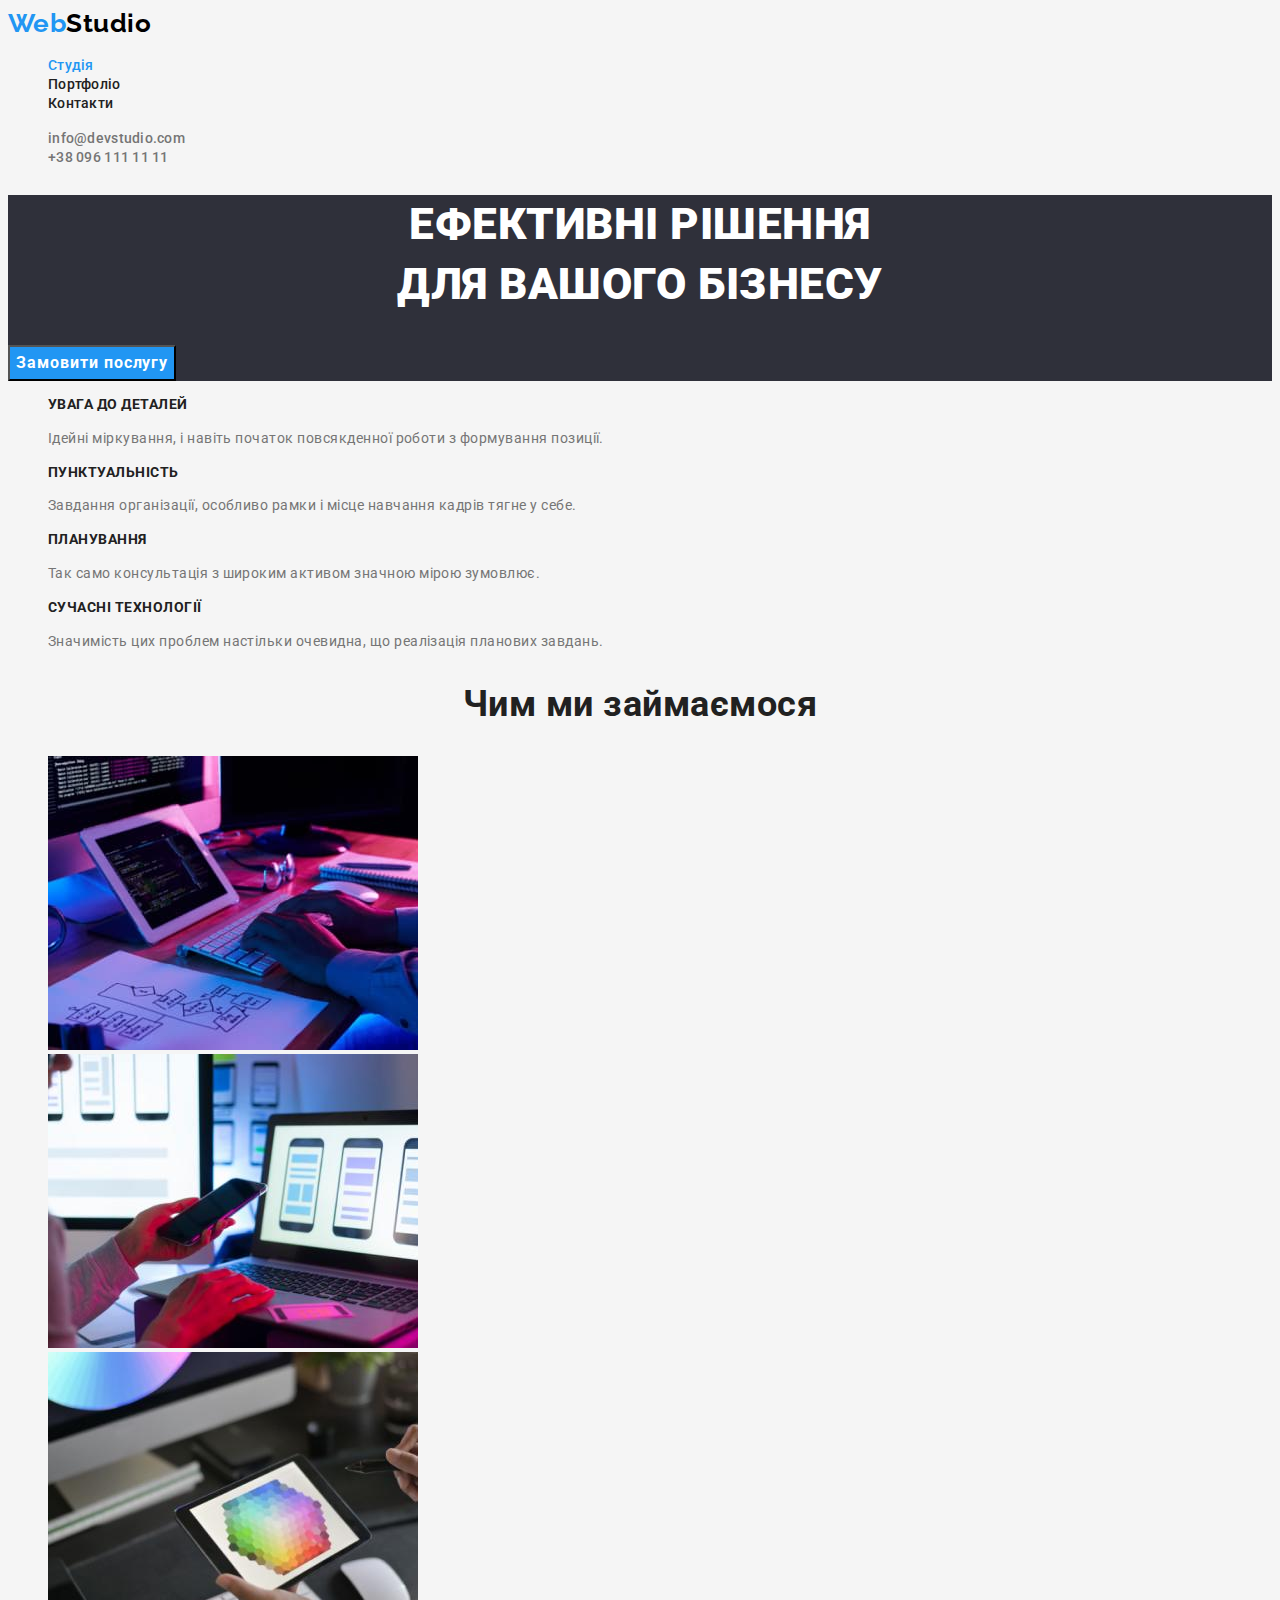
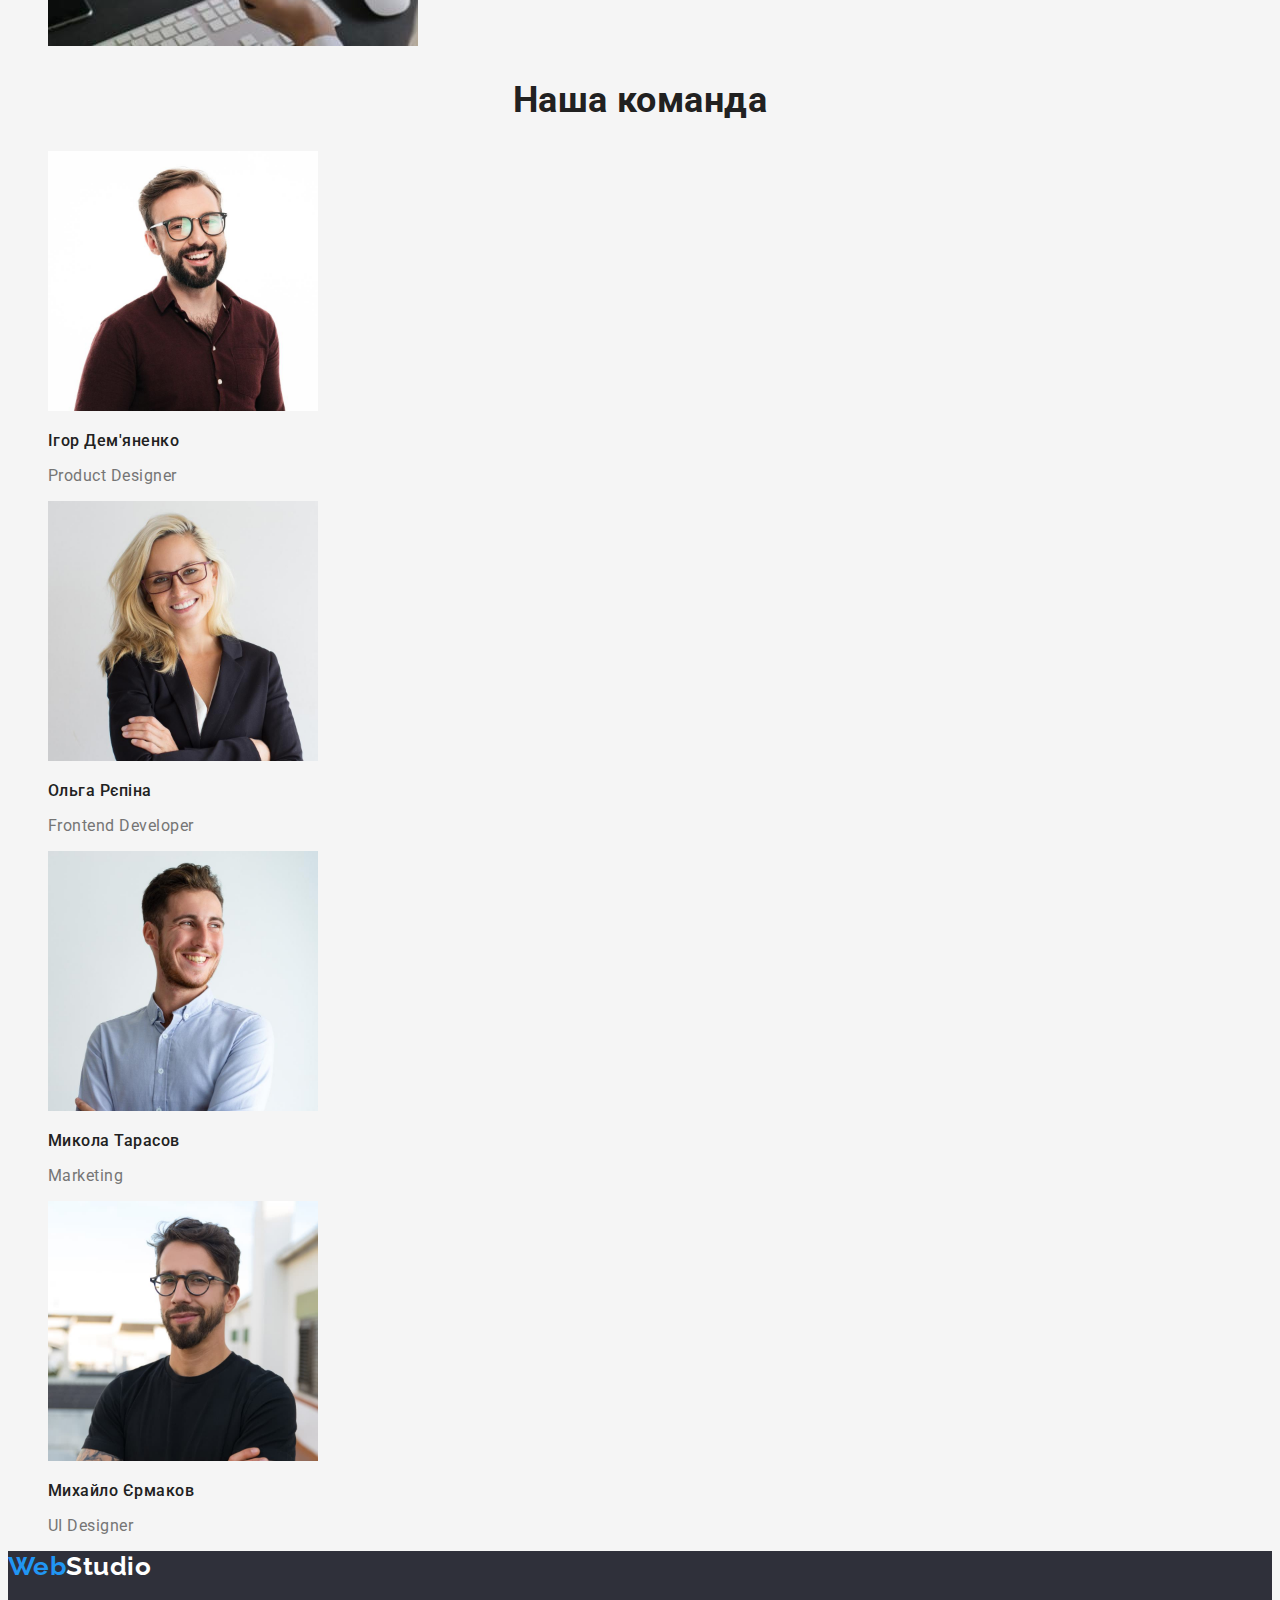
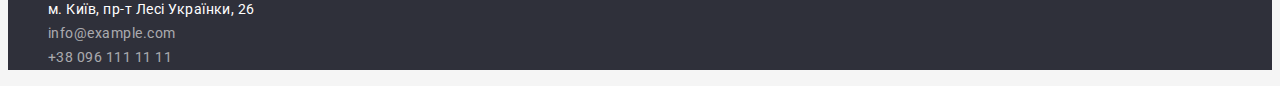
<file: index.html>
<!DOCTYPE html>
<html lang="uk">
  <head>
    <meta charset="utf-8" />
    <meta name="viewport" content="Сторінка WebStudio" />
    <title>Веб студія WebStudio</title>
    <link
      href="https://fonts.googleapis.com/css2?family=Raleway:wght@700&family=Roboto:wght@400;500;700;900&display=swap"
      rel="stylesheet"
    />
    <link rel="stylesheet" href="./css/style.css" />
  </head>
  <body>
    <header>
      <nav>
        <a href="./index.html" class="logo-web">Web<span class="logo-studio">Studio</span></a>
        <ul class="site-nav list">
          <li><a href="./index.html" class="link current">Студія</a></li>
          <li><a href="./portfolio.html" class="link">Портфоліо</a></li>
          <li><a href="" class="link">Контакти</a></li>
        </ul>
      </nav>
      <ul class="list">
        <li><a href="mailto:info@devstudio.com" class="link-top">info@devstudio.com</a></li>
        <li><a href="tel:+380961111111" class="link-top">+38 096 111 11 11</a></li>
      </ul>
    </header>
    <main>
      <section class="hero">
        <h1 class="module-hero">Ефективні рішення <br />для вашого бізнесу</h1>
        <button type="button" class="module-title">Замовити послугу</button>
      </section>
      <section class="block">
        <h2 class="hidden-block">Особливості роботи</h2>
        <ul class="list">
          <li>
            <h3 class="underlist">УВАГА ДО ДЕТАЛЕЙ</h3>
            <p class="undertitle">
              Ідейні міркування, і навіть початок повсякденної роботи з формування позиції.
            </p>
          </li>
          <li>
            <h3 class="underlist">ПУНКТУАЛЬНІСТЬ</h3>
            <p class="undertitle">
              Завдання організації, особливо рамки і місце навчання кадрів тягне у себе.
            </p>
          </li>
          <li>
            <h3 class="underlist">ПЛАНУВАННЯ</h3>
            <p class="undertitle">
              Так само консультація з широким активом значною мірою зумовлює.
            </p>
          </li>
          <li>
            <h3 class="underlist">СУЧАСНІ ТЕХНОЛОГІЇ</h3>
            <p class="undertitle">
              Значимість цих проблем настільки очевидна, що реалізація планових завдань.
            </p>
          </li>
        </ul>
      </section>
      <section class="block-work">
        <h2 class="headline">Чим ми займаємося</h2>

        <ul class="list">
          <li>
            <img src="./images/typing.jpg" alt="приклад роботи1" width="370" />
          </li>
          <li>
            <img src="./images/phone.jpg" alt="приклад роботи2" width="370" />
          </li>
          <li>
            <img src="./images/tablet.jpg" alt="приклад роботи3" width="370" />
          </li>
        </ul>
      </section>
      <section class="team-block">
        <h2 class="headline">Наша команда</h2>
        <ul class="list">
          <li>
            <img src="./images/firstman.jpg" alt="Product Designer" width="270" />
            <h3 class="name">Ігор Дем'яненко</h3>
            <p class="occupation">Product Designer</p>
          </li>
          <li>
            <img src="./images/girl.jpg" alt="Frontend Developer" width="270" />
            <h3 class="name">Ольга Рєпіна</h3>
            <p class="occupation">Frontend Developer</p>
          </li>
          <li>
            <img src="./images/secondman.jpg" alt="Marketing" width="270" />
            <h3 class="name">Микола Тарасов</h3>
            <p class="occupation">Marketing</p>
          </li>
          <li>
            <img src="./images/thirdman.jpg" alt="UI Designer" width="270" />
            <h3 class="name">Михайло Єрмаков</h3>
            <p class="occupation">UI Designer</p>
          </li>
        </ul>
      </section>
    </main>
    <footer>
      <a href="./index.html" class="logo-web">Web<span class="logo-studio">Studio</span></a>
      <address>
        <ul class="list">
          <li>
            <a
              href="https://goo.gl/maps/FgoHREFZoCHaMx2k9"
              target="_blank"
              rel="noopener noreferrer"
              class="link-info"
              >м. Київ, пр-т Лесі Українки, 26</a
            >
          </li>
          <li>
            <a href="mailto:info@example.com" class="link-bottom">info@example.com</a>
          </li>
          <li><a href="tel:+380961111111" class="link-bottom">+38 096 111 11 11</a></li>
        </ul>
      </address>
    </footer>
  </body>
</html>
</file>
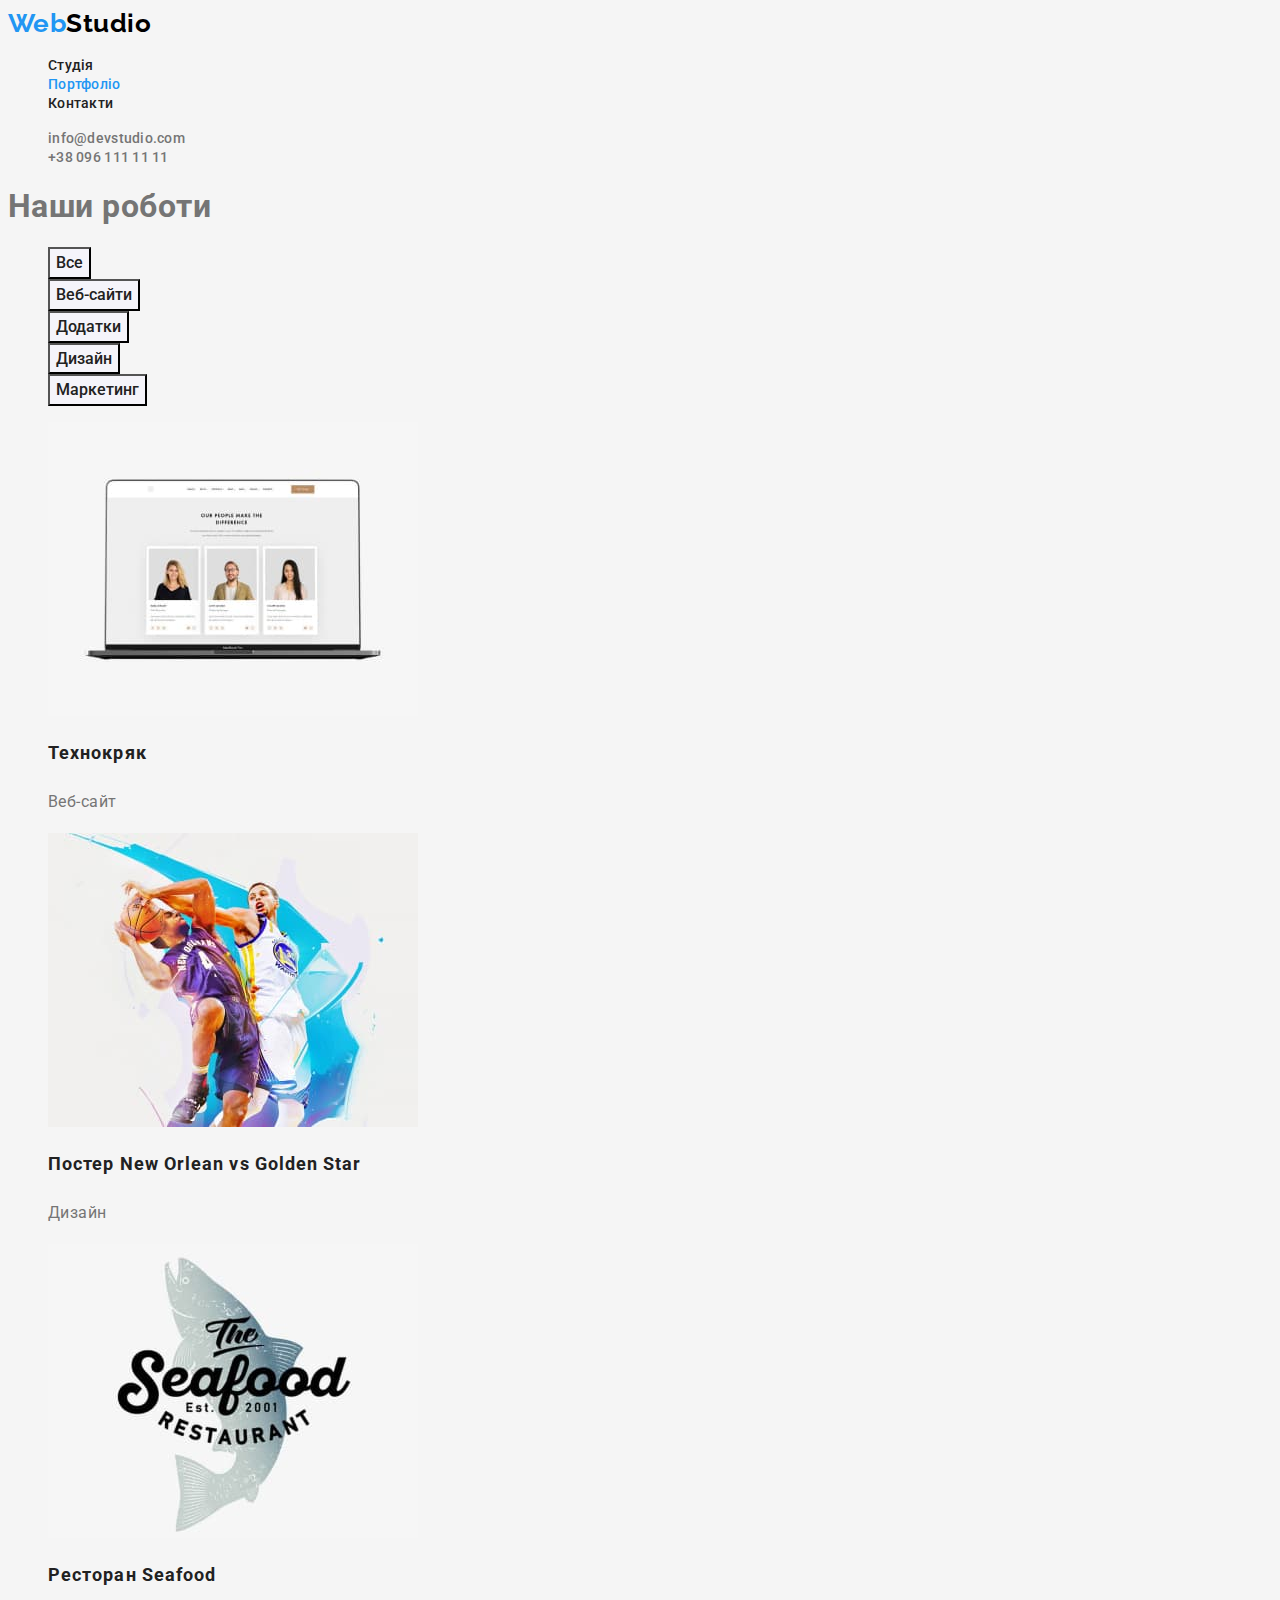
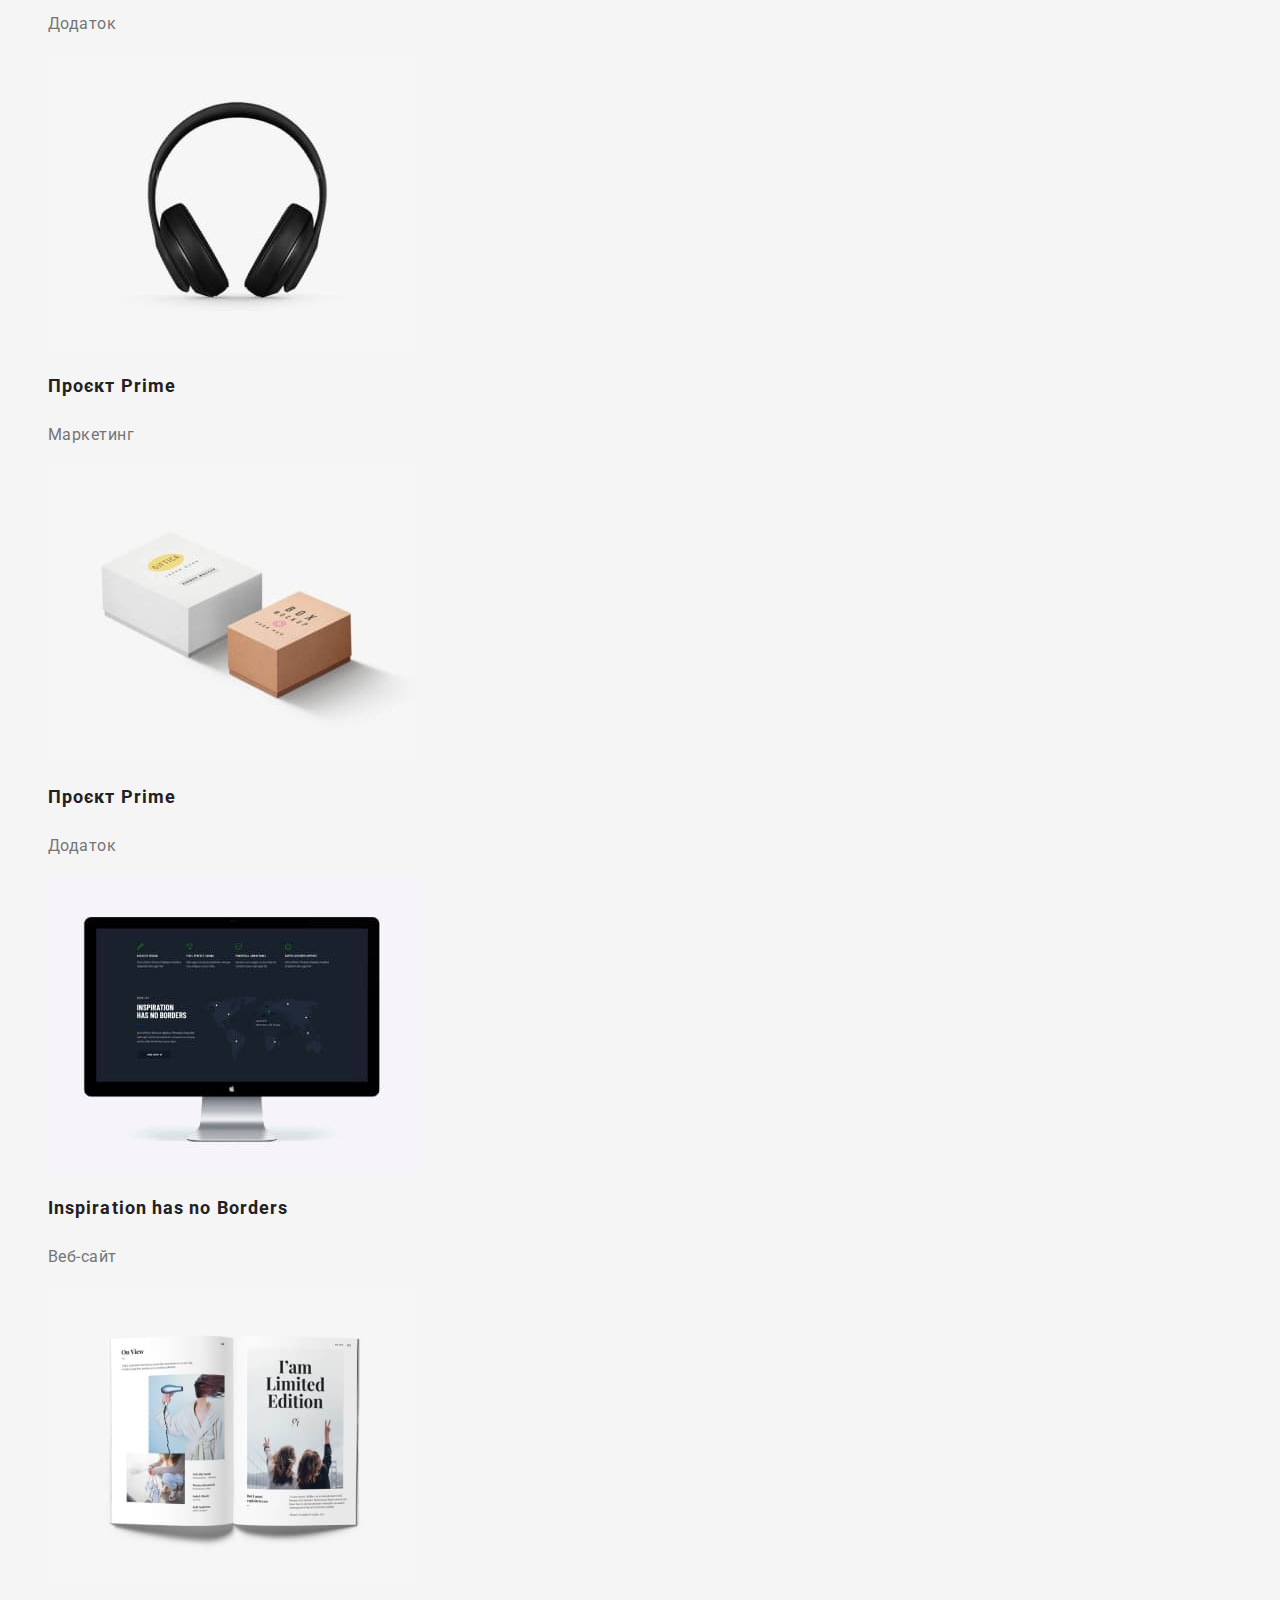
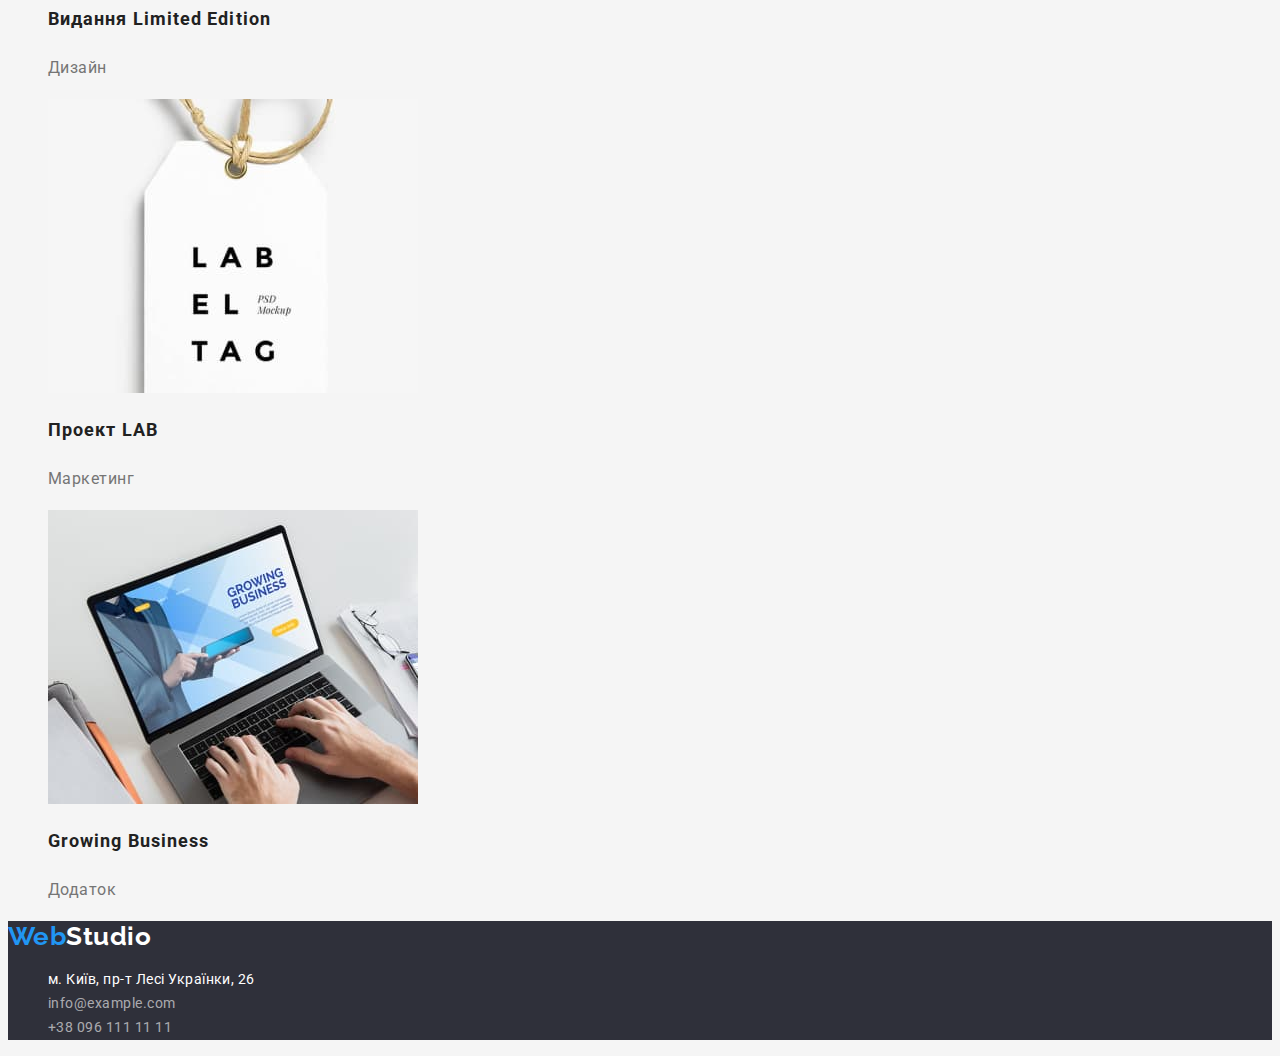
<file: portfolio.html>
<!DOCTYPE html>
<html lang="uk">
  <head>
    <meta charset="utf-8" />
    <meta name="viewport" content="Сторінка WebStudio" />
    <title>Веб студія WebStudio</title>
    <link
      href="https://fonts.googleapis.com/css2?family=Raleway:wght@700&family=Roboto:wght@400;500;700;900&display=swap"
      rel="stylesheet"
    />
    <link rel="stylesheet" href="./css/style.css" />
  </head>
  <body>
    <header>
      <nav>
        <a href="./index.html" class="logo-web">Web<span class="logo-studio">Studio</span></a>
        <ul class="site-nav list">
          <li><a href="./index.html" class="link">Студія</a></li>
          <li><a href="./portfolio.html" class="link current">Портфоліо</a></li>
          <li><a href="" class="link">Контакти</a></li>
        </ul>
      </nav>
      <ul class="list">
        <li><a href="mailto:info@devstudio.com" class="link-top">info@devstudio.com</a></li>
        <li><a href="tel:+380961111111" class="link-top">+38 096 111 11 11</a></li>
      </ul>
    </header>
    <main>
      <section>
        <h1 class="hidden-title">Наши роботи</h1>
        <ul class="sort list">
          <li><button type="button">Все</button></li>
          <li><button type="button">Веб-сайти</button></li>
          <li><button type="button">Додатки</button></li>
          <li><button type="button">Дизайн</button></li>
          <li><button type="button">Маркетинг</button></li>
        </ul>
        <ul class="project-work list">
          <li>
            <a href=""
              ><img src="./images/laptop.jpg" alt="сайт" width="370" />
              <h2 class="project-branch">Технокряк</h2>
              <p class="content">Веб-сайт</p>
            </a>
          </li>
          <li>
            <a href=""
              ><img src="./images/poster.jpg" alt="дизайн" width="370" />
              <h2 class="project-branch">Постер New Orlean vs Golden Star</h2>
              <p class="content">Дизайн</p>
            </a>
          </li>
          <li>
            <a href=""
              ><img src="./images/restaurant.jpg" alt="додаток" width="370" />
              <h2 class="project-branch">Ресторан Seafood</h2>
              <p class="content">Додаток</p>
            </a>
          </li>
          <li>
            <a href=""
              ><img src="./images/earphones.jpg" alt="маркетинг" width="370" />
              <h2 class="project-branch">Проєкт Prime</h2>
              <p class="content">Маркетинг</p>
            </a>
          </li>
          <li>
            <a href=""
              ><img src="./images/boxes.jpg" alt="коробки" width="370" />
              <h2 class="project-branch">Проєкт Prime</h2>
              <p class="content">Додаток</p>
            </a>
          </li>
          <li>
            <a href=""
              ><img src="./images/screen.jpg" alt="екран" width="370" />
              <h2 class="project-branch">Inspiration has no Borders</h2>
              <p class="content">Веб-сайт</p>
            </a>
          </li>
          <li>
            <a href=""
              ><img src="./images/book.jpg" alt="книга" width="370" />
              <h2 class="project-branch">Видання Limited Edition</h2>
              <p class="content">Дизайн</p>
            </a>
          </li>
          <li>
            <a href=""
              ><img src="./images/label.jpg" alt="бирка" width="370" />
              <h2 class="project-branch">Проект LAB</h2>
              <p class="content">Маркетинг</p>
            </a>
          </li>
          <li>
            <a href=""
              ><img src="./images/hands.jpg" alt="друк" width="370" />
              <h2 class="project-branch">Growing Business</h2>
              <p class="content">Додаток</p>
            </a>
          </li>
        </ul>
      </section>
    </main>
    <footer>
      <a href="./index.html" class="logo-web">Web<span class="logo-studio">Studio</span></a>
      <address>
        <ul class="list">
          <li>
            <a
              href="https://goo.gl/maps/FgoHREFZoCHaMx2k9"
              target="_blank"
              rel="noopener noreferrer"
              class="link-info"
              >м. Київ, пр-т Лесі Українки, 26</a
            >
          </li>
          <li>
            <a href="mailto:info@example.com" class="link-bottom">info@example.com</a>
          </li>
          <li><a href="tel:+380961111111" class="link-bottom">+38 096 111 11 11</a></li>
        </ul>
      </address>
    </footer>
  </body>
</html>
</file>
<file: css/style.css>
:root {
    --primary-text-color: #757575; 
    --title-text-color: #212121;
    --accent-color: #2196F3;
    --primary-white-color: #FFFFFF;
    --primary-black-color: #000000; 
    --secondary-dark-color: #2F303A;
    --secondary-white-color: #F5F4FA;
}
body {
    color: var(--primary-text-color);
    background-color: #F5F5F5;

    font-family: 'Roboto', sans-serif;
    letter-spacing: 0.03em;
}
.list {
    list-style: none;
}
.logo-web {
    color: var(--accent-color);

    font-family: 'Raleway', sans-serif;
    font-style: normal;
    font-weight: 700;
    font-size: 26px;
    line-height: 1.19;
    text-align: left;
    text-decoration: none;
}
header .logo-studio {
    color: var(--primary-black-color);
}
footer .logo-studio {
    color: var(--primary-white-color);
}
.link {
    color: var(--title-text-color);
    font-weight: 500;
    font-size: 14px;
    letter-spacing: 0.02em;
    line-height: 1.14;
    text-align: left;

    text-decoration: none;
}
.link:hover,
.link:focus {
    color: var(--accent-color);
}
.link.current {
    color: var(--accent-color);
}
.link-top {
    color: inherit;

    font-weight: 500;
    font-size: 14px;
    line-height: 1.14;
    letter-spacing: 0.02em;

    text-decoration: none;
}
.link-top:hover,
.link-top:focus {
    color: var(--accent-color);
}
.hero {
    background-color: var(--secondary-dark-color);
}
.module-hero {
    color: var(--primary-white-color);

    font-weight: 900;
    font-size: 44px;
    line-height: 1.36;
    text-align: center;
    text-transform: uppercase;
}
.module-title {
    background-color: var(--accent-color);
    color: var(--primary-white-color);

    font-family: inherit;
    letter-spacing: 0.06em;
    font-weight: 700;
    font-size: 16px;
    line-height: 1.88;
    text-align: center;
    cursor: pointer;
}
.hidden-block {
    display: none;
}
.block .underlist {
    color: var(--title-text-color);

    font-weight: 700;
    font-size: 14px;
    line-height: 1.14;
    text-align: left;
}
.block .undertitle {
    font-size: 14px;
    line-height: 1.71;
}
.block-work .headline, .team-block .headline {
    color: var(--title-text-color);
    
    font-weight: 700;
    font-size: 36px;
    line-height: 1.16;
    text-align: center;
}
.team-block .name {
    color: var(--title-text-color);

    font-weight: 500;
    font-size: 16px;
    line-height: 1.19;
}
.team-block .occupation {
    font-size: 16px;
    line-height: 1.19;
}
footer {
    background-color: var(--secondary-dark-color);
}
.link-bottom {
    color: rgba(255, 255, 255, 0.6);

    font-style: normal;
    font-size: 14px;
    line-height: 1.71;
    text-align: left;

    text-decoration: none;
}
.link-bottom:hover,
.link-bottom:focus {
    color: var(--accent-color);
}
.link-info {
    color: var(--primary-white-color);

    font-style: normal;
    font-size: 14px;
    line-height: 1.71;

    text-decoration: none;
}
.link-info:hover,
.link-info:focus {
    color: var(--accent-color);
}
.sort button {
    color: var(--title-text-color);
    background-color: var(--secondary-white-color);

    font-family: inherit;
    font-weight: 500;
    font-size: 16px;
    line-height: 1.62;
    text-align: center;
    cursor: pointer;
}
.sort button:hover,
.sort button:focus {
    background: var(--accent-color);
    color: var(--primary-white-color);
}
.project-work a {
    color: inherit;

    text-decoration: none;
}
.project-work .project-branch {
    color: var(--title-text-color);

    font-weight: 700;
    font-size: 18px;
    letter-spacing: 0.06em;
    line-height: 2;

}
.content {
    font-size: 16px;
    line-height: 1.88;
    text-align: left;
}
</file>
